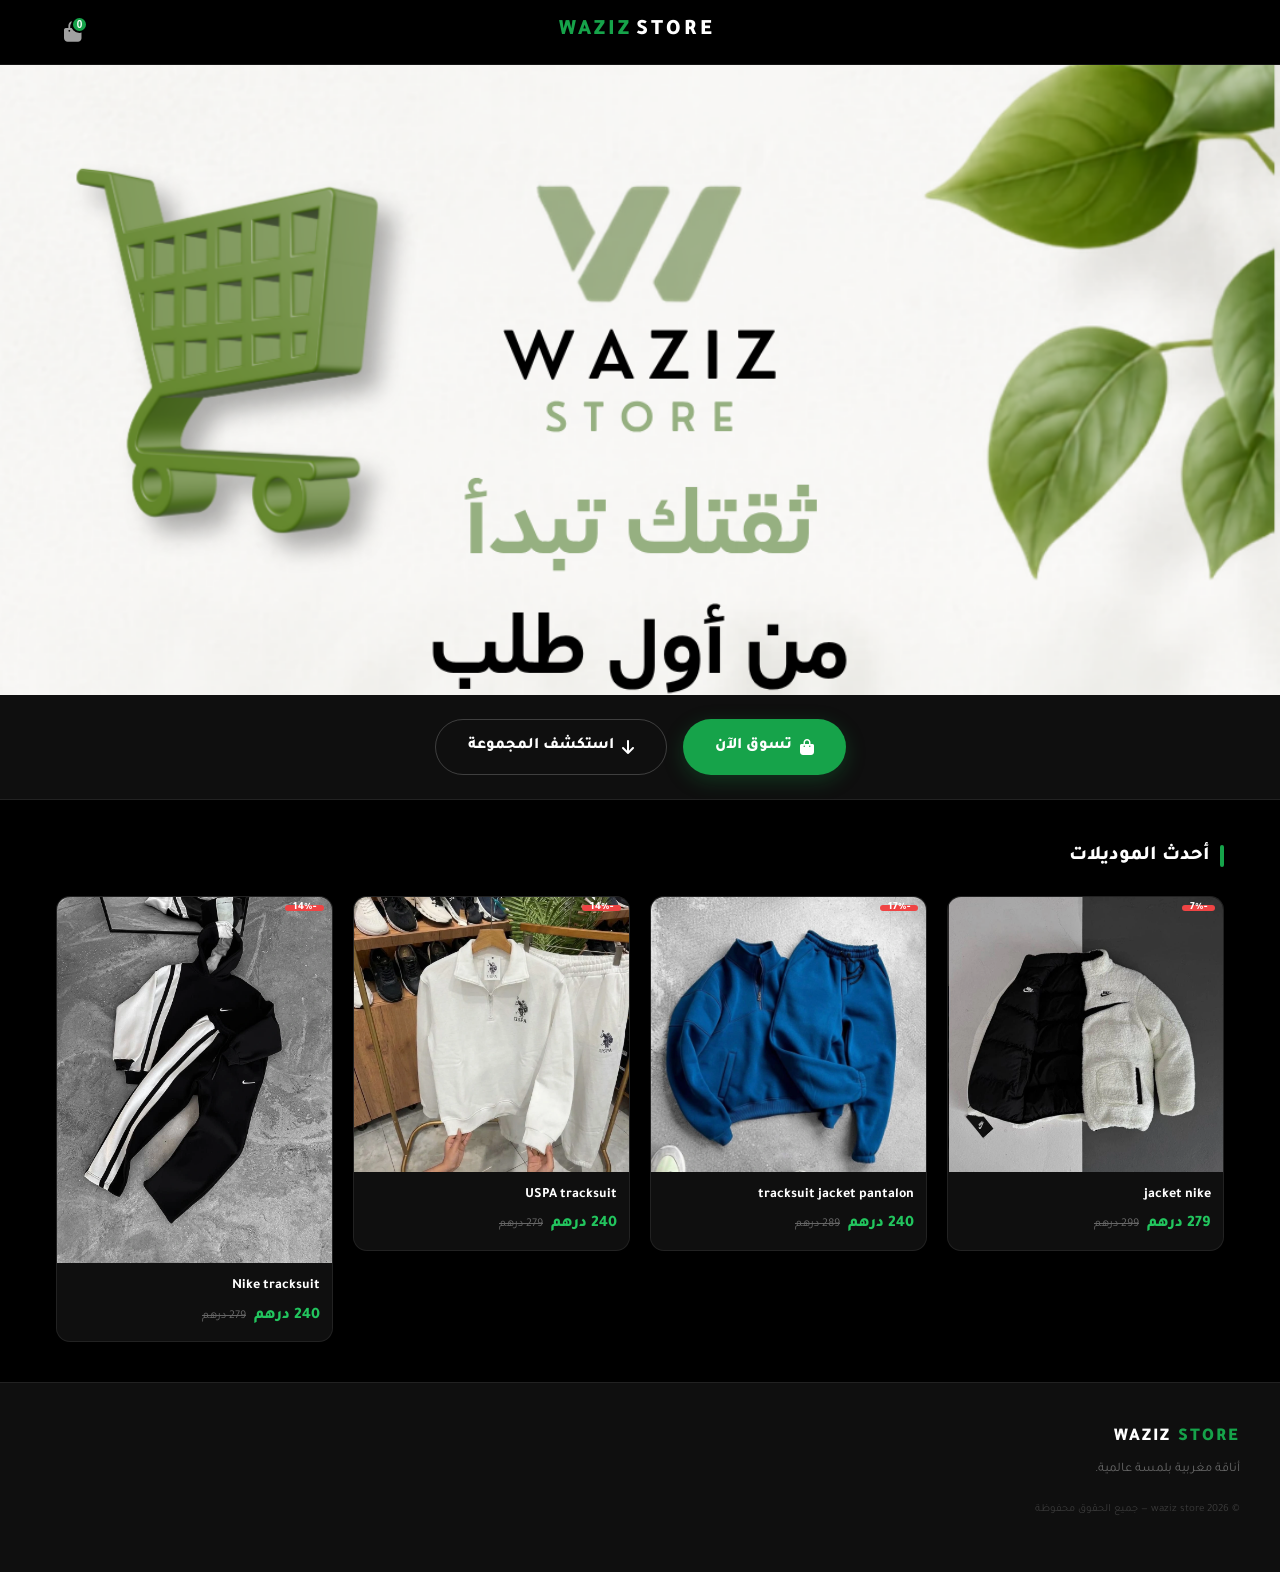
<file: index.html>
<!DOCTYPE html>
<html lang="ar" dir="rtl">
<head>
  <!-- Meta Pixel Code -->
<script>
!function(f,b,e,v,n,t,s)
{if(f.fbq)return;n=f.fbq=function(){n.callMethod?
n.callMethod.apply(n,arguments):n.queue.push(arguments)};
if(!f._fbq)f._fbq=n;n.push=n;n.loaded=!0;n.version='2.0';
n.queue=[];t=b.createElement(e);t.async=!0;
t.src=v;s=b.getElementsByTagName(e)[0];
s.parentNode.insertBefore(t,s)}(window, document,'script',
'https://connect.facebook.net/en_US/fbevents.js');
fbq('set', 'autoConfig', 'false', '924727627322102');
fbq('init', '924727627322102');
fbq('track', 'PageView');
</script>
<noscript><img height="1" width="1" style="display:none"
src="https://www.facebook.com/tr?id=924727627322102&ev=PageView&noscript=1"
/></noscript>
<!-- End Meta Pixel Code -->
  <meta charset="UTF-8">
  <meta name="viewport" content="width=device-width, initial-scale=1.0">
  <title>WAZIZ STORE | المتجر الرسمي — أزياء رجالية وإكسسوارات بجودة عالية</title>
  <meta name="description" content="WAZIZ store — متجرك الرسمي للأزياء الرجالية والإكسسوارات الفاخرة بجودة عالية وأسعار مناسبة، توصيل سريع لجميع المدن المغربية والدفع عند الاستلام.">
  <link rel="canonical" href="https://wazizstore.com/index.html">

  <!-- Open Graph -->
  <meta property="og:type" content="website">
  <meta property="og:site_name" content="WAZIZ store">
  <meta property="og:title" content="WAZIZ store | المتجر الرسمي">
  <meta property="og:description" content="أزياء رجالية وإكسسوارات فاخرة بجودة عالية، توصيل سريع لجميع المدن المغربية والدفع عند الاستلام.">

  <meta property="og:url" content="https://wazizstore.com/index.html">
  <meta property="og:locale" content="ar_MA">

  <!-- Twitter Card -->
  <meta name="twitter:card" content="summary_large_image">
  <meta name="twitter:title" content="WAZIZ store | المتجر الرسمي">
  <meta name="twitter:description" content="أزياء رجالية وإكسسوارات فاخرة بجودة عالية، توصيل سريع لجميع المدن المغربية.">


  <meta name="theme-color" content="#000000">
  <link rel="icon" href="favicon.ico" sizes="any">

  <!-- Preload the LCP image (hero background) -->
  <link rel="preload" as="image" href="خدمة عملاء متاحة 724.webp" type="image/webp">

  <!-- Fonts: preconnect + non-blocking load -->
  <link rel="preconnect" href="https://fonts.googleapis.com">
  <link rel="preconnect" href="https://fonts.gstatic.com" crossorigin>
  <link rel="stylesheet" href="https://fonts.googleapis.com/css2?family=Tajawal:wght@400;700;800;900&display=swap">

  <!-- Font Awesome: loaded non-render-blocking, falls back via <noscript> -->
  <link rel="preconnect" href="https://cdnjs.cloudflare.com" crossorigin>
  <link rel="stylesheet" href="https://cdnjs.cloudflare.com/ajax/libs/font-awesome/6.4.0/css/all.min.css" media="print" onload="this.media='all'">
  <noscript><link rel="stylesheet" href="https://cdnjs.cloudflare.com/ajax/libs/font-awesome/6.4.0/css/all.min.css"></noscript>

  <link rel="stylesheet" href="assets/css/style.css">

  <!-- Structured data -->
  <script type="application/ld+json">
  {
    "@context": "https://schema.org",
    "@type": "Organization",
    "name": "WAZIZ store",
    "url": "https://wazizshop.com/",

    "sameAs": ["https://wa.me/212604971625"]
  }
  </script>
</head>
<body>
  <a href="#main" class="skip-link">تخطي إلى المحتوى</a>

  <!-- ── Header ── -->
  <header class="site-header">
    <div class="nav-inner">
      <div style="width:40px;"></div>
      <a href="index.html" class="nav-logo">store <span>waziz</span></a>
      <button class="icon-btn" data-action="toggle-cart" aria-label="سلة التسوق" aria-haspopup="true">
        <i class="fas fa-shopping-bag" aria-hidden="true"></i>
        <span class="badge" id="cartBadge">0</span>
      </button>
    </div>
  </header>

  <main id="main">
    <!-- ── Hero Section ── -->
    <section class="hero">
      <picture>
        <source srcset="خدمة عملاء متاحة 724.webp" type="image/webp">
        <img src="خدمة عملاء متاحة 724.webp" alt="WAZIZ Store - أزياء رجالية فاخرة" class="hero-image" loading="eager" fetchpriority="high">
      </picture>
    </section>

    <!-- ── CTA Buttons Below Hero ── -->
    <section class="hero-cta-section">
      <div class="hero-cta-container">
        <a class="btn-primary" href="shop.html">
          <i class="fas fa-shopping-bag" aria-hidden="true"></i>
          تسوق الآن
        </a>
        <a class="btn-secondary" href="#featured">
          <i class="fas fa-arrow-down" aria-hidden="true"></i>
          استكشف المجموعة
        </a>
      </div>
    </section>

   

   <!-- Featured Products -->
<section class="section" id="featured">
  <h2 class="section-title">أحدث الموديلات</h2>
  <div class="grid" id="featuredGrid" aria-live="polite"></div>
</section>

   

  <!-- ── Footer ── -->
  <footer class="site-footer">
    <div class="footer-content">
      <div class="footer-section">
        <div class="footer-logo">WAZIZ <span>store</span></div>
        <p class="footer-tagline">أناقة مغربية بلمسة عالمية.</p>
   
    <p class="footer-copy">© 2026 waziz store — جميع الحقوق محفوظة</p>
  </footer>

  <!-- ── Cart Drawer ── -->
  <div class="drawer-overlay" id="cartOverlay"></div>
  <div class="drawer" id="cartDrawer" role="dialog" aria-modal="true" aria-label="سلة التسوق">
    <div class="drawer-header">
      <span class="drawer-title"><i class="fas fa-shopping-bag" aria-hidden="true"></i> سلة التسوق</span>
      <button class="icon-btn" data-action="toggle-cart" aria-label="إغلاق السلة"><i class="fas fa-times" aria-hidden="true"></i></button>
    </div>
    <div class="drawer-body" id="cartBody"></div>
    <div class="drawer-footer" id="cartFoot" style="display:none">
      <div class="cart-total-row">
        <span>المجموع:</span>
        <span class="cart-total-amount" id="cartTotal">0 درهم</span>
      </div>
      <a class="submit-btn" href="shop.html">
        <i class="fas fa-check-circle" aria-hidden="true"></i>
        إتمام الطلب
      </a>
    </div>
  </div>

 

  <div id="toast" role="status" aria-live="polite"></div>

  <script type="module" src="assets/js/home.js"></script>
</body>
</html>
</file>
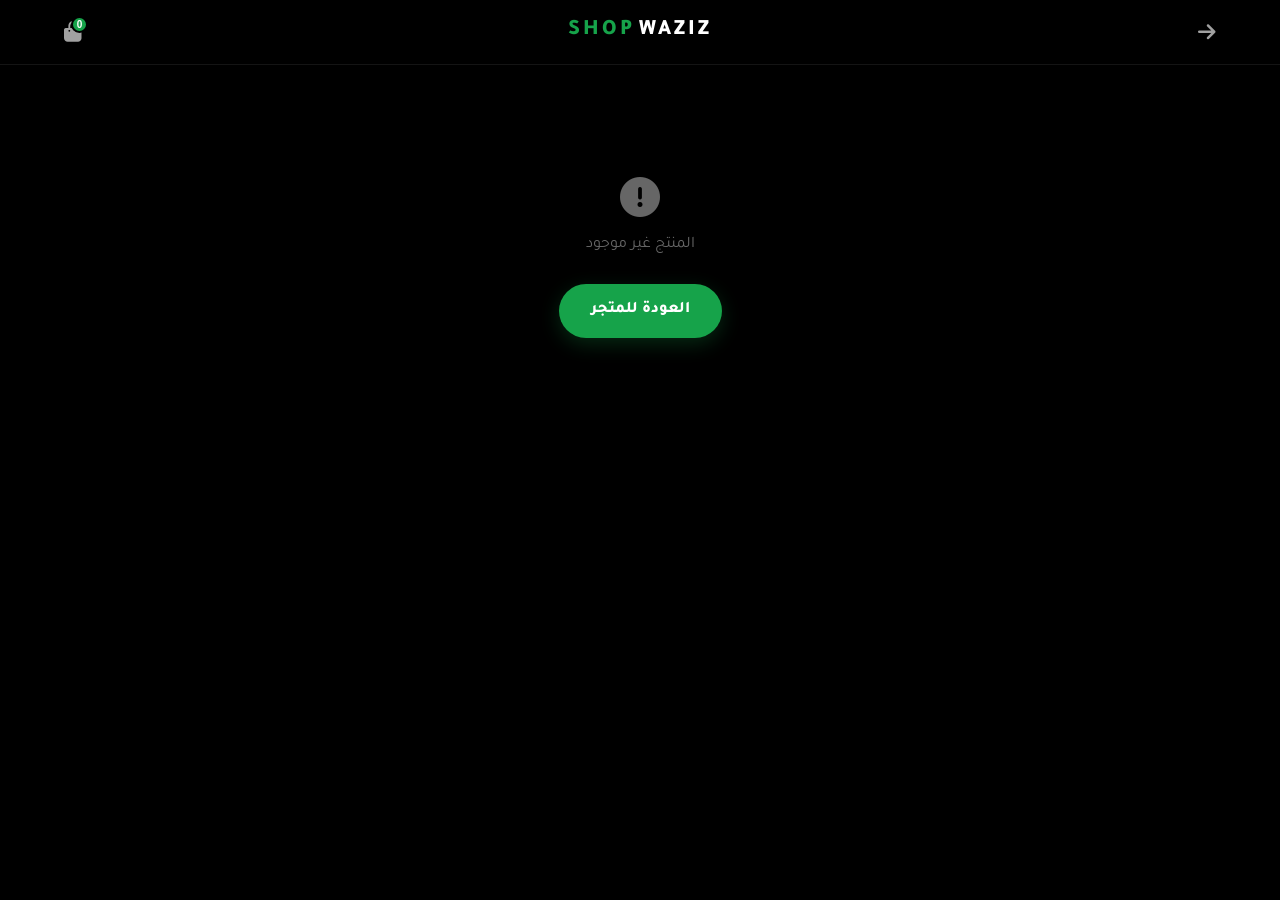
<file: product.html>
<!DOCTYPE html>
<html lang="ar" dir="rtl">
<head>
  <!-- Meta Pixel Code -->
<script>
!function(f,b,e,v,n,t,s)
{if(f.fbq)return;n=f.fbq=function(){n.callMethod?
n.callMethod.apply(n,arguments):n.queue.push(arguments)};
if(!f._fbq)f._fbq=n;n.push=n;n.loaded=!0;n.version='2.0';
n.queue=[];t=b.createElement(e);t.async=!0;
t.src=v;s=b.getElementsByTagName(e)[0];
s.parentNode.insertBefore(t,s)}(window, document,'script',
'https://connect.facebook.net/en_US/fbevents.js');
fbq('set', 'autoConfig', 'false', '924727627322102');
fbq('init', '924727627322102');
fbq('track', 'PageView');
</script>
<noscript><img height="1" width="1" style="display:none"
src="https://www.facebook.com/tr?id=924727627322102&ev=PageView&noscript=1"
/></noscript>
<!-- End Meta Pixel Code -->
  <meta charset="UTF-8">
  <meta name="viewport" content="width=device-width, initial-scale=1.0">
  <title>المنتج | WAZIZ SHOP</title>
  <meta name="description" content="تفاصيل المنتج، الألوان والمقاسات المتوفرة، وطلب سريع مع توصيل لجميع المدن المغربية والدفع عند الاستلام.">
  <link rel="canonical" href="https://wazizshop.com/product.html">

  <meta property="og:type" content="product">
  <meta property="og:site_name" content="WAZIZ SHOP">
  <meta property="og:title" content="المنتج | WAZIZ SHOP">
  <meta property="og:url" content="https://wazizshop.com/product.html">
  <meta property="og:locale" content="ar_MA">

  <meta name="twitter:card" content="summary_large_image">

  <meta name="theme-color" content="#000000">
  <link rel="icon" href="favicon.ico" sizes="any">

  <link rel="preconnect" href="https://fonts.googleapis.com">
  <link rel="preconnect" href="https://fonts.gstatic.com" crossorigin>
  <link rel="stylesheet" href="https://fonts.googleapis.com/css2?family=Tajawal:wght@400;700;800;900&display=swap">

  <link rel="preconnect" href="https://cdnjs.cloudflare.com" crossorigin>
  <link rel="stylesheet" href="https://cdnjs.cloudflare.com/ajax/libs/font-awesome/6.4.0/css/all.min.css" media="print" onload="this.media='all'">
  <noscript><link rel="stylesheet" href="https://cdnjs.cloudflare.com/ajax/libs/font-awesome/6.4.0/css/all.min.css"></noscript>

  <link rel="stylesheet" href="assets/css/style.css">
</head>
<body>
  <a href="#productPage" class="skip-link">تخطي إلى المحتوى</a>

  <!-- ── Header ── -->
  <header class="site-header">
    <div class="nav-inner">
      <button class="icon-btn" onclick="history.back()" aria-label="رجوع">
        <i class="fas fa-arrow-right" aria-hidden="true"></i>
      </button>
      <a href="index.html" class="nav-logo">WAZIZ <span>SHOP</span></a>
      <button class="icon-btn" data-action="toggle-cart" aria-label="سلة التسوق" aria-haspopup="true">
        <i class="fas fa-shopping-bag" aria-hidden="true"></i>
        <span class="badge" id="cartBadge">0</span>
      </button>
    </div>
  </header>

  <!-- ── Product Content ── -->
  <main id="productPage" class="product-page">
    <div style="text-align:center; padding:60px 20px; color:var(--text-muted);">
      <i class="fas fa-spinner fa-spin" style="font-size:28px;" aria-hidden="true"></i>
      <span class="sr-only">جاري التحميل...</span>
    </div>
  </main>

  <div id="toast" role="status" aria-live="polite"></div>

  <!-- ── Cart Drawer ── -->
  <div class="drawer-overlay" id="cartOverlay"></div>
  <div class="drawer" id="cartDrawer" role="dialog" aria-modal="true" aria-label="سلة التسوق">
    <div class="drawer-header">
      <span class="drawer-title"><i class="fas fa-shopping-bag" aria-hidden="true"></i> سلة التسوق</span>
      <button class="icon-btn" data-action="toggle-cart" aria-label="إغلاق السلة"><i class="fas fa-times" aria-hidden="true"></i></button>
    </div>
    <div class="drawer-body" id="cartBody"></div>
    <div class="drawer-footer" id="cartFoot" style="display:none">
      <div class="cart-total-row">
        <span>المجموع:</span>
        <span class="cart-total-amount" id="cartTotal">0 درهم</span>
      </div>
      <button class="submit-btn" type="button" data-action="open-checkout">
        <i class="fas fa-check-circle" aria-hidden="true"></i>
        إتمام الطلب
      </button>
    </div>
  </div>

  <!-- ── Checkout Drawer ── -->
  <div class="drawer-overlay" id="coOverlay"></div>
  <div class="co-drawer" id="coDrawer" role="dialog" aria-modal="true" aria-label="تأكيد الطلب">
    <div class="drawer-header">
      <span class="drawer-title"><i class="fas fa-map-marker-alt" aria-hidden="true"></i> تأكيد الطلب</span>
      <button class="icon-btn" type="button" data-action="close-checkout" aria-label="إغلاق"><i class="fas fa-times" aria-hidden="true"></i></button>
    </div>
    <div class="drawer-body" id="coBody">
      <form id="checkoutForm" novalidate>
        <div class="form-field"><label for="cName">الاسم الكامل</label><input type="text" id="cName" name="name" placeholder="اسمك الكامل" autocomplete="name" required></div>
        <div class="form-field"><label for="cPhone">رقم الهاتف</label><input type="tel" id="cPhone" name="phone" placeholder="06XXXXXXXX" autocomplete="tel" required></div>
        <div class="form-field"><label for="cCity">المدينة</label><input type="text" id="cCity" name="city" placeholder="مدينتك" autocomplete="address-level2" required></div>
        <div class="form-field"><label for="cAddr">العنوان التفصيلي</label><textarea id="cAddr" name="address" placeholder="الحي، الشارع..." autocomplete="street-address" required></textarea></div>
        <button class="submit-btn" id="coSubmitBtn" type="submit">
          <i class="fas fa-paper-plane" aria-hidden="true"></i>
          تأكيد الطلب الآن
        </button>
      </form>
    </div>
  </div>



  <script type="module" src="assets/js/product.js"></script>
</body>
</html>
</file>
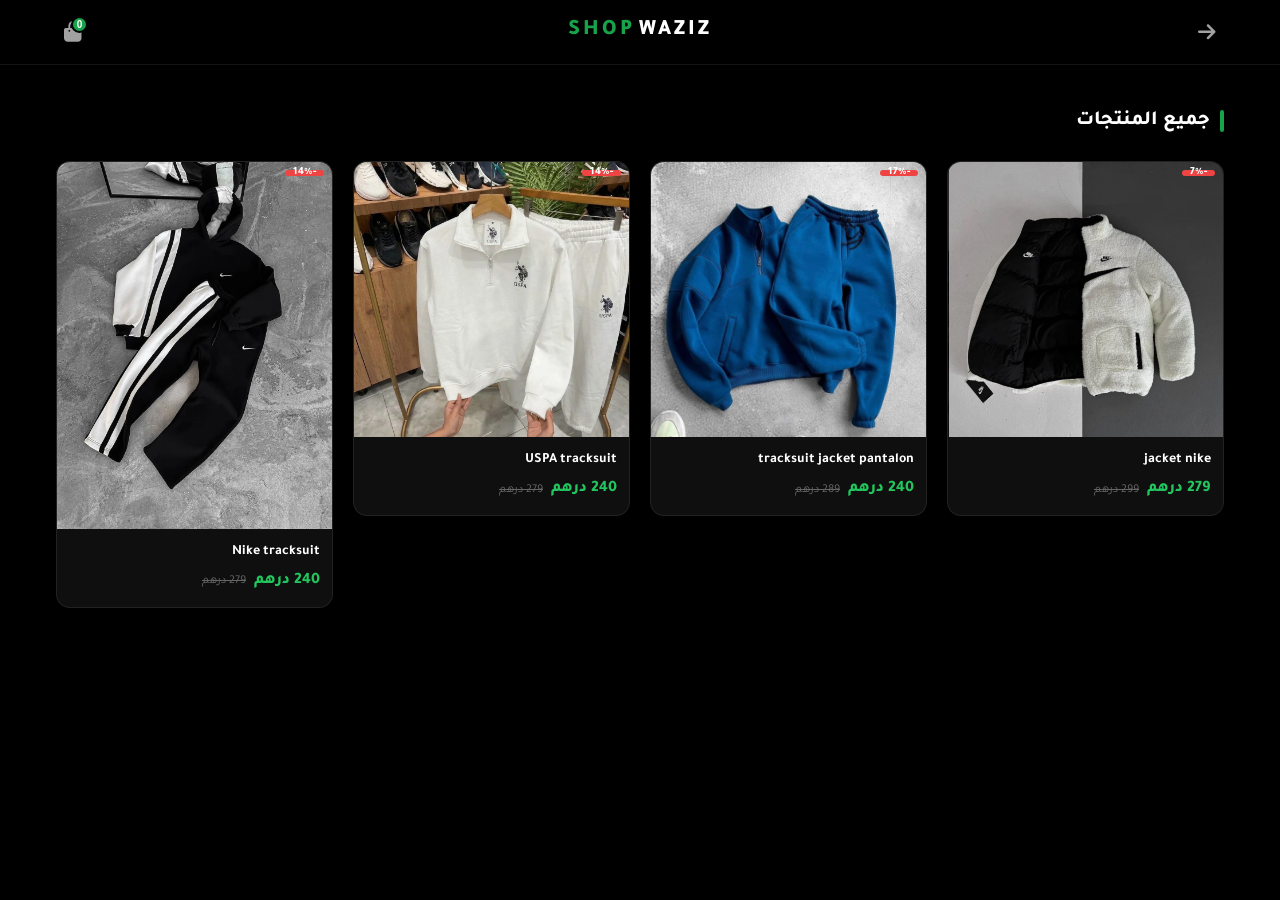
<file: shop.html>
<!DOCTYPE html>
<html lang="ar" dir="rtl">
<head>
  <!-- Meta Pixel Code -->
<script>
!function(f,b,e,v,n,t,s)
{if(f.fbq)return;n=f.fbq=function(){n.callMethod?
n.callMethod.apply(n,arguments):n.queue.push(arguments)};
if(!f._fbq)f._fbq=n;n.push=n;n.loaded=!0;n.version='2.0';
n.queue=[];t=b.createElement(e);t.async=!0;
t.src=v;s=b.getElementsByTagName(e)[0];
s.parentNode.insertBefore(t,s)}(window, document,'script',
'https://connect.facebook.net/en_US/fbevents.js');
fbq('set', 'autoConfig', 'false', '924727627322102');
fbq('init', '924727627322102');
fbq('track', 'PageView');
</script>
<noscript><img height="1" width="1" style="display:none"
src="https://www.facebook.com/tr?id=924727627322102&ev=PageView&noscript=1"
/></noscript>
<!-- End Meta Pixel Code -->
  <meta charset="UTF-8">
  <meta name="viewport" content="width=device-width, initial-scale=1.0">
  <title>المتجر | WAZIZ SHOP — تسوق جميع المنتجات</title>
  <meta name="description" content="تصفح جميع منتجات WAZIZ SHOP من الأزياء الرجالية والإكسسوارات الفاخرة. توصيل سريع لجميع المدن المغربية والدفع عند الاستلام.">
  <link rel="canonical" href="https://wazizshop.com/shop.html">

  <meta property="og:type" content="website">
  <meta property="og:site_name" content="WAZIZ SHOP">
  <meta property="og:title" content="المتجر | WAZIZ SHOP">
  <meta property="og:description" content="تصفح جميع منتجات WAZIZ SHOP، توصيل سريع لجميع المدن المغربية.">
  <meta property="og:url" content="https://wazizshop.com/shop.html">
  <meta property="og:locale" content="ar_MA">

  <meta name="twitter:card" content="summary_large_image">
  <meta name="twitter:title" content="المتجر | WAZIZ SHOP">
  <meta name="twitter:description" content="تصفح جميع منتجات WAZIZ SHOP، توصيل سريع لجميع المدن المغربية.">

  <meta name="theme-color" content="#000000">
  <link rel="icon" href="favicon.ico" sizes="any">

  <link rel="preconnect" href="https://fonts.googleapis.com">
  <link rel="preconnect" href="https://fonts.gstatic.com" crossorigin>
  <link rel="stylesheet" href="https://fonts.googleapis.com/css2?family=Tajawal:wght@400;700;800;900&display=swap">

  <link rel="preconnect" href="https://cdnjs.cloudflare.com" crossorigin>
  <link rel="stylesheet" href="https://cdnjs.cloudflare.com/ajax/libs/font-awesome/6.4.0/css/all.min.css" media="print" onload="this.media='all'">
  <noscript><link rel="stylesheet" href="https://cdnjs.cloudflare.com/ajax/libs/font-awesome/6.4.0/css/all.min.css"></noscript>

  <link rel="stylesheet" href="assets/css/style.css">
</head>
<body>
  <a href="#main" class="skip-link">تخطي إلى المحتوى</a>

  <!-- ── Header ── -->
  <header class="site-header">
    <div class="nav-inner">
      <a class="icon-btn" href="index.html" aria-label="الرئيسية">
        <i class="fas fa-arrow-right" aria-hidden="true"></i>
      </a>
      <a href="index.html" class="nav-logo">WAZIZ <span>SHOP</span></a>
      <button class="icon-btn" data-action="toggle-cart" aria-label="سلة التسوق" aria-haspopup="true">
        <i class="fas fa-shopping-bag" aria-hidden="true"></i>
        <span class="badge" id="cartBadge">0</span>
      </button>
    </div>
  </header>

  <!-- ── Products ── -->
  <main id="main" class="section">
    <h1 class="section-title">جميع المنتجات</h1>
    <div class="grid" id="shopGrid" aria-live="polite"></div>
  </main>

  <div id="toast" role="status" aria-live="polite"></div>

  <!-- ── Cart Drawer ── -->
  <div class="drawer-overlay" id="cartOverlay"></div>
  <div class="drawer" id="cartDrawer" role="dialog" aria-modal="true" aria-label="سلة التسوق">
    <div class="drawer-header">
      <span class="drawer-title"><i class="fas fa-shopping-bag" aria-hidden="true"></i> سلة التسوق</span>
      <button class="icon-btn" data-action="toggle-cart" aria-label="إغلاق السلة"><i class="fas fa-times" aria-hidden="true"></i></button>
    </div>
    <div class="drawer-body" id="cartBody"></div>
    <div class="drawer-footer" id="cartFoot" style="display:none">
      <div class="cart-total-row">
        <span>المجموع:</span>
        <span class="cart-total-amount" id="cartTotal">0 درهم</span>
      </div>
      <button class="submit-btn" type="button" data-action="open-checkout">
        <i class="fas fa-check-circle" aria-hidden="true"></i>
        إتمام الطلب
      </button>
    </div>
  </div>

  <!-- ── Checkout Drawer ── -->
  <div class="drawer-overlay" id="coOverlay"></div>
  <div class="co-drawer" id="coDrawer" role="dialog" aria-modal="true" aria-label="تأكيد الطلب">
    <div class="drawer-header">
      <span class="drawer-title"><i class="fas fa-map-marker-alt" aria-hidden="true"></i> تأكيد الطلب</span>
      <button class="icon-btn" type="button" data-action="close-checkout" aria-label="إغلاق"><i class="fas fa-times" aria-hidden="true"></i></button>
    </div>
    <div class="drawer-body" id="coBody">
      <form id="checkoutForm" class="order-section" style="margin-top:0; border:none; background:transparent;" novalidate>
        <div class="order-section-body" style="padding:0;">
          <div class="form-field"><label for="cName">الاسم الكامل</label><input type="text" id="cName" name="name" placeholder="اسمك الكامل" autocomplete="name" required></div>
          <div class="form-field"><label for="cPhone">رقم الهاتف</label><input type="tel" id="cPhone" name="phone" placeholder="06XXXXXXXX" autocomplete="tel" required></div>
          <div class="form-field"><label for="cCity">المدينة</label><input type="text" id="cCity" name="city" placeholder="مدينتك" autocomplete="address-level2" required></div>
          <div class="form-field"><label for="cAddr">العنوان التفصيلي</label><textarea id="cAddr" name="address" placeholder="الحي، الشارع..." autocomplete="street-address" required></textarea></div>
          <button class="submit-btn" id="coSubmitBtn" type="submit">
            <i class="fas fa-paper-plane" aria-hidden="true"></i>
            تأكيد الطلب الآن
          </button>
        </div>
      </form>
    </div>
  </div>

  <script type="module" src="assets/js/shop.js"></script>
</body>
</html>
</file>
<file: assets/css/style.css>
/*
  WAZIZ SHOP – 2026 Redesign
  Palette: Black · White · Emerald Green
  Mobile-First · Premium · Clean
*/

:root {
  --black:   #000000;
  --white:   #ffffff;
  --green:   #16a34a;
  --green-dark: #15803d;
  --green-light: #dcfce7;
  --green-mid: #22c55e;

  --bg:      #000000;
  --surface: #0f0f0f;
  --surface2: #1a1a1a;
  --border:  rgba(255,255,255,0.08);
  --border-green: rgba(22,163,74,0.35);

  --text:    #ffffff;
  --text-secondary: #a1a1a1;
  --text-muted: #666666;

  --radius-sm: 8px;
  --radius:    14px;
  --radius-lg: 20px;
  --radius-xl: 28px;

  --shadow-sm:  0 2px 8px rgba(0,0,0,0.4);
  --shadow:     0 8px 24px rgba(0,0,0,0.6);
  --shadow-green: 0 6px 20px rgba(22,163,74,0.25);

  --transition: all 0.25s cubic-bezier(0.4, 0, 0.2, 1);
  --transition-fast: all 0.15s ease;
}
/* ─── Reset ─── */
*, *::before, *::after { box-sizing: border-box; margin: 0; padding: 0; -webkit-tap-highlight-color: transparent; }
html { scroll-behavior: smooth; }
body {
  font-family: 'Tajawal', sans-serif;
  background: var(--bg);
  color: var(--text);
  line-height: 1.6;
  direction: rtl;
  overflow-x: hidden;
  -webkit-font-smoothing: antialiased;
}
a { text-decoration: none; color: inherit; }
img { display: block; max-width: 100%; }

/* ─── Header ─── */
.site-header {
  position: sticky;
  top: 0;
  z-index: 1000;
  background: rgba(0,0,0,0.92);
  backdrop-filter: blur(16px);
  -webkit-backdrop-filter: blur(16px);
  border-bottom: 1px solid var(--border);
}
.nav-inner {
  max-width: 1200px;
  margin: 0 auto;
  padding: 0 16px;
  height: 64px;
  display: flex;
  align-items: center;
  justify-content: space-between;
}
.nav-logo {
  font-size: 20px;
  font-weight: 900;
  color: var(--white);
  text-transform: uppercase;
  letter-spacing: 3px;
  display: flex;
  align-items: center;
  gap: 4px;
}
.nav-logo span { color: var(--green); }
.nav-logo img { height: 36px; width: auto; }

.icon-btn {
  background: none;
  border: none;
  font-size: 20px;
  cursor: pointer;
  color: var(--text-secondary);
  position: relative;
  padding: 8px;
  border-radius: 50%;
  transition: var(--transition-fast);
  display: flex;
  align-items: center;
  justify-content: center;
}
.icon-btn:hover { color: var(--white); background: var(--surface2); }
.badge {
  position: absolute;
  top: 2px;
  right: 2px;
  background: var(--green);
  color: var(--white);
  font-size: 10px;
  width: 17px;
  height: 17px;
  border-radius: 50%;
  display: flex;
  align-items: center;
  justify-content: center;
  font-weight: 800;
  border: 2px solid var(--black);
}

/* ─── Hero Section (Redesigned) ─── */
.hero {
  position: relative;
  width: 100%;
  background: var(--black);
  overflow: hidden;
  display: block;
}

.hero-image {
  display: block;
  width: 100%;
  height: auto;
  object-fit: contain;
  object-position: center;
  opacity: 1;
  transition: transform 0.3s ease;
}

.hero:hover .hero-image {
  transform: scale(1.02);
}

/* ─── CTA Section Below Hero ─── */
.hero-cta-section {
  background: var(--surface);
  padding: 24px 16px;
  border-bottom: 1px solid var(--border);
}

.hero-cta-container {
  max-width: 1200px;
  margin: 0 auto;
  display: flex;
  flex-direction: column;
  gap: 12px;
}

@media (min-width: 480px) {
  .hero-cta-container {
    flex-direction: row;
    justify-content: center;
    gap: 16px;
  }
}

@keyframes heroEntrance {
  from { 
    opacity: 0; 
    transform: translateY(30px); 
  }
  to { 
    opacity: 1; 
    transform: translateY(0); 
  }
}

.hero-badge {
  display: inline-block;
  background: rgba(22,163,74,0.15);
  color: var(--green-mid);
  padding: 8px 16px;
  border-radius: 20px;
  font-size: 12px;
  font-weight: 800;
  text-transform: uppercase;
  letter-spacing: 1px;
  margin-bottom: 16px;
  border: 1px solid rgba(22,163,74,0.3);
  animation: heroEntrance 0.8s ease forwards 0.1s;
  animation-fill-mode: both;
}

.hero-title {
  font-size: clamp(36px, 10vw, 64px);
  font-weight: 900;
  margin-bottom: 12px;
  line-height: 1.1;
  letter-spacing: -1px;
  animation: heroEntrance 0.8s ease forwards 0.2s;
  animation-fill-mode: both;
}

.hero-subtitle {
  font-size: clamp(16px, 4vw, 24px);
  color: var(--text-secondary);
  margin-bottom: 28px;
  font-weight: 400;
  animation: heroEntrance 0.8s ease forwards 0.3s;
  animation-fill-mode: both;
}

.hero-cta {
  display: flex;
  flex-direction: column;
  gap: 12px;
  animation: heroEntrance 0.8s ease forwards 0.4s;
  animation-fill-mode: both;
}

@media (min-width: 480px) {
  .hero-cta {
    flex-direction: row;
    justify-content: center;
    gap: 16px;
  }
}

/* ─── Trust Section ─── */
.trust-section {
  background: var(--surface);
  border-top: 1px solid var(--border);
  border-bottom: 1px solid var(--border);
  padding: 32px 16px;
  margin: 0;
}

.trust-grid {
  max-width: 1200px;
  margin: 0 auto;
  display: grid;
  grid-template-columns: 1fr;
  gap: 24px;
}

@media (min-width: 480px) {
  .trust-grid {
    grid-template-columns: repeat(3, 1fr);
    gap: 20px;
  }
}

.trust-item {
  text-align: center;
  padding: 20px 16px;
}

.trust-icon {
  font-size: 32px;
  color: var(--green);
  margin-bottom: 12px;
  display: flex;
  justify-content: center;
}

.trust-item h3 {
  font-size: 16px;
  font-weight: 800;
  margin-bottom: 6px;
  color: var(--white);
}

.trust-item p {
  font-size: 13px;
  color: var(--text-secondary);
  line-height: 1.5;
}

/* ─── Buttons ─── */
.btn-primary {
  display: inline-flex;
  align-items: center;
  justify-content: center;
  gap: 8px;
  padding: 14px 32px;
  background: var(--green);
  color: var(--white);
  font-weight: 800;
  font-size: 16px;
  border: none;
  border-radius: var(--radius-xl);
  cursor: pointer;
  transition: var(--transition);
  box-shadow: var(--shadow-green);
  font-family: 'Tajawal', sans-serif;
  white-space: nowrap;
}

.btn-primary:hover {
  background: var(--green-dark);
  transform: translateY(-2px);
  box-shadow: 0 10px 28px rgba(22,163,74,0.35);
}

.btn-primary:active { 
  transform: translateY(0); 
}

.btn-secondary {
  display: inline-flex;
  align-items: center;
  justify-content: center;
  gap: 8px;
  padding: 14px 32px;
  background: transparent;
  color: var(--white);
  font-weight: 800;
  font-size: 16px;
  border: 1.5px solid rgba(255,255,255,0.2);
  border-radius: var(--radius-xl);
  cursor: pointer;
  transition: var(--transition);
  font-family: 'Tajawal', sans-serif;
  white-space: nowrap;
}

.btn-secondary:hover {
  border-color: var(--green);
  color: var(--green-mid);
  background: rgba(22,163,74,0.1);
  transform: translateY(-2px);
}

.btn-secondary:active { 
  transform: translateY(0); 
}

/* ─── CTA Section ─── */
.cta-section {
  background: linear-gradient(135deg, rgba(22,163,74,0.1) 0%, rgba(22,163,74,0.05) 100%);
  border: 1px solid var(--border-green);
  border-radius: var(--radius-lg);
  padding: 48px 20px;
  margin: 40px 16px;
  max-width: 1200px;
  margin-left: auto;
  margin-right: auto;
  text-align: center;
}

.cta-content h2 {
  font-size: clamp(24px, 6vw, 36px);
  font-weight: 900;
  margin-bottom: 12px;
  line-height: 1.2;
}

.cta-content p {
  font-size: 16px;
  color: var(--text-secondary);
  margin-bottom: 28px;
  max-width: 500px;
  margin-left: auto;
  margin-right: auto;
}

/* ─── Sections ─── */
.section {
  padding: 40px 16px;
  max-width: 1200px;
  margin: 0 auto;
}

.section-title {
  font-size: 20px;
  font-weight: 800;
  margin-bottom: 24px;
  color: var(--white);
  display: flex;
  align-items: center;
  gap: 10px;
}

.section-title::before {
  content: '';
  display: block;
  width: 4px;
  height: 22px;
  background: var(--green);
  border-radius: 2px;
  flex-shrink: 0;
}

/* ─── Grid ─── */
.grid {
  display: grid;
  grid-template-columns: repeat(2, 1fr);
  gap: 12px;
  align-items: start; /* each card follows its own image height (no stretching / empty space) */
}

@media (min-width: 480px) { 
  .grid { 
    gap: 16px; 
  } 
}

@media (min-width: 768px) {
  .grid { 
    grid-template-columns: repeat(auto-fill, minmax(240px, 1fr)); 
    gap: 20px; 
  }
}

/* ─── Product Card ─── */
.pcard {
  background: var(--surface);
  border-radius: var(--radius);
  overflow: hidden;
  border: 1px solid var(--border);
  cursor: pointer;
  transition: var(--transition);
  position: relative;
  display: block;
}

.pcard:hover {
  border-color: var(--border-green);
  transform: translateY(-4px);
  box-shadow: var(--shadow-green);
}

.pcard:active { 
  transform: translateY(-1px); 
}

.pcard-img {
  position: relative;
  overflow: hidden; /* only clips the hover zoom */
  background: var(--surface2);
  line-height: 0;
}

.pcard-img img {
  display: block;
  width: 100%;
  height: auto; /* keeps the original aspect ratio of every image */
  object-fit: contain;
  transition: transform 0.5s ease;
  background: var(--surface2);
}

.pcard:hover .pcard-img img { 
  transform: scale(1.05); 
}

.pcard-badge {
  position: absolute;
  top: 8px;
  right: 8px;
  background: #ef4444;
  color: #fff;
  padding: 3px 8px;
  font-size: 11px;
  font-weight: 800;
  border-radius: 6px;
  letter-spacing: 0.5px;
}

.pcard-body { 
  padding: 12px; 
}

.pcard-name {
  font-size: 14px;
  font-weight: 700;
  margin-bottom: 6px;
  white-space: nowrap;
  overflow: hidden;
  text-overflow: ellipsis;
  color: var(--text);
}

.pcard-price { 
  display: flex; 
  align-items: center; 
  gap: 8px; 
  flex-wrap: wrap; 
}

.price-now { 
  color: var(--green-mid); 
  font-weight: 800; 
  font-size: 16px; 
}

.price-old { 
  color: var(--text-muted); 
  text-decoration: line-through; 
  font-size: 12px; 
}

/* ─── Product Page ─── */
.product-page {
  padding: 20px 16px 40px;
  max-width: 800px;
  margin: 0 auto;
}

.product-gallery { 
  margin-bottom: 24px; 
}

.main-img-wrap {
  width: 100%;
  border-radius: var(--radius-lg);
  overflow: hidden;
  background: var(--surface2);
  border: 1px solid var(--border);
  position: relative;
  line-height: 0;
  text-align: center;
  touch-action: pan-y; /* vertical scroll stays native; horizontal swipe is handled by JS */
}

.main-img {
  display: block;
  width: 100%;
  height: auto; /* original aspect ratio: portrait, landscape or square */
  max-height: 85vh; /* safety cap for very tall images (image stays whole, never cropped) */
  margin: 0 auto;
  object-fit: contain;
  transition: opacity 0.2s ease;
  background: var(--surface2);
  -webkit-user-drag: none;
  user-select: none;
}

.thumb-grid {
  display: grid;
  grid-template-columns: repeat(4, 1fr);
  gap: 8px;
  margin-top: 10px;
  align-items: start;
}

.thumb-img {
  width: 100%;
  height: auto; /* original aspect ratio */
  object-fit: contain;
  border-radius: var(--radius-sm);
  cursor: pointer;
  border: 2px solid transparent;
  opacity: 0.55;
  background: var(--surface2);
  transition: var(--transition-fast);
}

.thumb-img:hover { 
  opacity: 0.85; 
}

.thumb-img.active {
  border-color: var(--green);
  opacity: 1;
}

/* Product Info */
.product-info { 
  padding: 0; 
}

.product-name {
  font-size: 22px;
  font-weight: 900;
  margin-bottom: 10px;
  line-height: 1.3;
}

.product-prices {
  display: flex;
  align-items: center;
  gap: 12px;
  margin-bottom: 16px;
}

.product-price-now {
  font-size: 26px;
  font-weight: 900;
  color: var(--green-mid);
}

.product-price-old {
  font-size: 16px;
  color: var(--text-muted);
  text-decoration: line-through;
}

.discount-tag {
  background: rgba(239,68,68,0.15);
  color: #ef4444;
  padding: 3px 10px;
  border-radius: 20px;
  font-size: 12px;
  font-weight: 800;
}

.product-desc {
  color: var(--text-secondary);
  font-size: 14px;
  line-height: 1.7;
  margin-bottom: 24px;
  background: var(--surface);
  padding: 14px 16px;
  border-radius: var(--radius);
  border-right: 3px solid var(--border-green);
}

/* ─── Option Groups ─── */
.option-group { 
  margin-bottom: 20px; 
}

.option-label {
  display: block;
  font-weight: 700;
  margin-bottom: 10px;
  font-size: 13px;
  color: var(--text-secondary);
  text-transform: uppercase;
  letter-spacing: 0.5px;
}

.chips { 
  display: flex; 
  gap: 8px; 
  flex-wrap: wrap; 
}

.chip {
  padding: 8px 18px;
  border: 1.5px solid var(--border);
  border-radius: var(--radius-sm);
  cursor: pointer;
  font-size: 14px;
  font-weight: 700;
  transition: var(--transition-fast);
  background: var(--surface2);
  color: var(--text-secondary);
  font-family: 'Tajawal', sans-serif;
}

.chip:hover { 
  border-color: var(--green); 
  color: var(--white); 
}

.chip.active {
  border-color: var(--green);
  color: var(--green-mid);
  background: rgba(22,163,74,0.1);
}

.chip.out-of-stock {
  opacity: 0.35;
  cursor: not-allowed;
  text-decoration: line-through;
}

/* Color chips */
.color-swatch-group { 
  display: flex; 
  gap: 10px; 
  flex-wrap: wrap; 
}

.color-swatch {
  width: 34px;
  height: 34px;
  border-radius: 50%;
  border: 2.5px solid var(--border);
  cursor: pointer;
  transition: var(--transition-fast);
  position: relative;
}

.color-swatch:hover { 
  transform: scale(1.1); 
}

.color-swatch.active {
  border-color: var(--green);
  box-shadow: 0 0 0 3px rgba(22,163,74,0.3);
  transform: scale(1.1);
}

.color-swatch.out-of-stock { 
  opacity: 0.3; 
  cursor: not-allowed; 
}

.color-swatch .color-name-tooltip {
  position: absolute;
  bottom: calc(100% + 6px);
  left: 50%;
  transform: translateX(-50%);
  background: var(--surface2);
  color: var(--text);
  font-size: 11px;
  white-space: nowrap;
  padding: 3px 8px;
  border-radius: 4px;
  pointer-events: none;
  opacity: 0;
  transition: opacity 0.15s ease;
  border: 1px solid var(--border);
}

.color-swatch:hover .color-name-tooltip { 
  opacity: 1; 
}

/* Color classes */
.color-swatch.black  { background: #000; border-color: #444; }
.color-swatch.white  { background: #fff; }
.color-swatch.silver { background: linear-gradient(135deg,#c0c0c0,#e8e8e8); }
.color-swatch.blue   { background: #1d4ed8; }
.color-swatch.green  { background: #16a34a; }
.color-swatch.red    { background: #dc2626; }
.color-swatch.gray   { background: #6b7280; }
.color-swatch.navy   { background: #1e3a5f; }
.color-swatch.beige  { background: #d2b48c; }
.color-swatch.brown  { background: #92400e; }

/* Size chart hint */
.size-hint {
  font-size: 12px;
  color: var(--text-muted);
  margin-top: 8px;
  display: flex;
  align-items: center;
  gap: 5px;
}

/* ─── CTA Buttons ─── */
.btn-buy-now {
  width: 100%;
  padding: 16px;
  background: var(--green);
  color: var(--white);
  border: none;
  border-radius: var(--radius);
  font-weight: 900;
  font-size: 17px;
  cursor: pointer;
  transition: var(--transition);
  font-family: 'Tajawal', sans-serif;
  box-shadow: var(--shadow-green);
  display: flex;
  align-items: center;
  justify-content: center;
  gap: 8px;
  margin-bottom: 10px;
}

.btn-buy-now:hover {
  background: var(--green-dark);
  transform: translateY(-2px);
  box-shadow: 0 10px 28px rgba(22,163,74,0.4);
}

.btn-buy-now:active { 
  transform: translateY(0); 
}

.btn-add-cart {
  width: 100%;
  padding: 14px;
  background: transparent;
  color: var(--white);
  border: 1.5px solid var(--border);
  border-radius: var(--radius);
  font-weight: 800;
  font-size: 16px;
  cursor: pointer;
  transition: var(--transition);
  font-family: 'Tajawal', sans-serif;
  display: flex;
  align-items: center;
  justify-content: center;
  gap: 8px;
}

.btn-add-cart:hover {
  border-color: var(--green);
  color: var(--green-mid);
  background: rgba(22,163,74,0.05);
}

.cta-group { 
  margin-top: 24px; 
  display: flex; 
  flex-direction: column; 
  gap: 10px; 
}

/* ─── Order Form ─── */
.order-section {
  margin-top: 30px;
  background: var(--surface);
  border-radius: var(--radius-lg);
  border: 1px solid var(--border);
  overflow: hidden;
}

.order-section-header {
  padding: 16px 20px;
  background: var(--surface2);
  border-bottom: 1px solid var(--border);
  font-weight: 800;
  font-size: 15px;
  display: flex;
  align-items: center;
  gap: 8px;
}

.order-section-header i { 
  color: var(--green); 
}

.order-section-body { 
  padding: 20px; 
}

.form-field { 
  margin-bottom: 14px; 
}

.form-field label {
  display: block;
  font-weight: 700;
  margin-bottom: 6px;
  font-size: 13px;
  color: var(--text-secondary);
}

.form-field input,
.form-field textarea {
  width: 100%;
  padding: 12px 14px;
  background: var(--surface2);
  border: 1.5px solid var(--border);
  border-radius: var(--radius-sm);
  color: var(--text);
  font-family: 'Tajawal', sans-serif;
  font-size: 14px;
  outline: none;
  transition: var(--transition-fast);
  direction: rtl;
}

.form-field input:focus,
.form-field textarea:focus {
  border-color: var(--green);
  background: rgba(22,163,74,0.04);
}

.form-field textarea { 
  min-height: 80px; 
  resize: vertical; 
}

.form-field input::placeholder,
.form-field textarea::placeholder { 
  color: var(--text-muted); 
}

.submit-btn {
  width: 100%;
  padding: 16px;
  background: var(--green);
  color: var(--white);
  border: none;
  border-radius: var(--radius);
  font-weight: 900;
  font-size: 17px;
  cursor: pointer;
  transition: var(--transition);
  font-family: 'Tajawal', sans-serif;
  display: flex;
  align-items: center;
  justify-content: center;
  gap: 8px;
  box-shadow: var(--shadow-green);
}

.submit-btn:hover {
  background: var(--green-dark);
  transform: translateY(-2px);
}

.submit-btn:active { 
  transform: translateY(0); 
}

.submit-btn:disabled { 
  opacity: 0.6; 
  cursor: not-allowed; 
  transform: none; 
}

/* ─── Cart Drawer ─── */
.drawer-overlay {
  position: fixed;
  inset: 0;
  background: rgba(0,0,0,0.75);
  z-index: 1500;
  display: none;
  backdrop-filter: blur(4px);
  -webkit-backdrop-filter: blur(4px);
  animation: fadeOverlay 0.2s ease;
}

.drawer-overlay.open { 
  display: block; 
}

@keyframes fadeOverlay { 
  from { opacity: 0; } 
  to { opacity: 1; } 
}

.drawer {
  position: fixed;
  top: 0;
  left: -100%;
  width: 88%;
  max-width: 360px;
  height: 100%;
  background: #0a0a0a;
  z-index: 2000;
  transition: left 0.3s cubic-bezier(0.4,0,0.2,1);
  display: flex;
  flex-direction: column;
  border-right: 1px solid var(--border);
}

.drawer.open { 
  left: 0; 
}

.drawer-header {
  padding: 18px 16px;
  border-bottom: 1px solid var(--border);
  display: flex;
  justify-content: space-between;
  align-items: center;
  flex-shrink: 0;
}

.drawer-title {
  font-weight: 800;
  font-size: 16px;
  display: flex;
  align-items: center;
  gap: 8px;
}

.drawer-title i { 
  color: var(--green); 
}

.drawer-body {
  flex: 1;
  overflow-y: auto;
  padding: 16px;
  overscroll-behavior: contain;
}

.drawer-footer {
  padding: 16px;
  border-top: 1px solid var(--border);
  flex-shrink: 0;
}

.cart-item {
  display: flex;
  gap: 12px;
  margin-bottom: 12px;
  align-items: center;
  background: var(--surface);
  padding: 10px 12px;
  border-radius: var(--radius);
  border: 1px solid var(--border);
  transition: var(--transition-fast);
}

.cart-item:hover { 
  border-color: var(--border-green); 
}

.cart-item img {
  width: 50px;
  height: 50px;
  object-fit: contain; /* show the whole image instead of cropping */
  border-radius: 8px;
  background: var(--surface2);
  flex-shrink: 0;
}

.cart-item-info { 
  flex: 1; 
  min-width: 0; 
}

.cart-item-name {
  font-weight: 700;
  font-size: 13px;
  white-space: nowrap;
  overflow: hidden;
  text-overflow: ellipsis;
}

.cart-item-meta { 
  font-size: 11px; 
  color: var(--text-muted); 
  margin-top: 2px; 
}

.cart-item-price { 
  font-weight: 800; 
  color: var(--green-mid); 
  font-size: 14px; 
  margin-top: 3px; 
}

.cart-item-remove {
  background: none;
  border: none;
  color: var(--text-muted);
  cursor: pointer;
  padding: 6px;
  border-radius: 6px;
  transition: var(--transition-fast);
  flex-shrink: 0;
}

.cart-item-remove:hover { 
  color: #ef4444; 
  background: rgba(239,68,68,0.1); 
}

.cart-total-row {
  display: flex;
  justify-content: space-between;
  align-items: center;
  margin-bottom: 14px;
  font-weight: 800;
  font-size: 16px;
}

.cart-total-amount { 
  color: var(--green-mid); 
  font-size: 18px; 
}

.cart-empty {
  text-align: center;
  padding: 48px 20px;
  color: var(--text-muted);
  font-size: 14px;
}

.cart-empty i { 
  font-size: 36px; 
  margin-bottom: 12px; 
  opacity: 0.3; 
  display: block; 
}

/* ─── Checkout Drawer (RTL — comes from right) ─── */
.co-drawer {
  position: fixed;
  top: 0;
  right: -100%;
  width: 88%;
  max-width: 360px;
  height: 100%;
  background: #0a0a0a;
  z-index: 2000;
  transition: right 0.3s cubic-bezier(0.4,0,0.2,1);
  display: flex;
  flex-direction: column;
  border-left: 1px solid var(--border);
}

.co-drawer.open { 
  right: 0; 
}

/* ─── Success State ─── */
.success-box {
  text-align: center;
  padding: 40px 20px;
}

.suc-ico {
  font-size: 52px;
  color: var(--green);
  margin-bottom: 16px;
  animation: popIn 0.4s cubic-bezier(0.175, 0.885, 0.32, 1.275);
}

@keyframes popIn {
  from { transform: scale(0); opacity: 0; }
  to   { transform: scale(1); opacity: 1; }
}

.success-box h3 { 
  font-size: 20px; 
  font-weight: 800; 
  margin-bottom: 8px; 
}

.success-box p { 
  color: var(--text-secondary); 
  font-size: 14px; 
}

/* ─── Toast ─── */
#toast {
  position: fixed;
  bottom: 90px;
  left: 50%;
  transform: translateX(-50%);
  background: var(--surface2);
  color: var(--text);
  padding: 10px 22px;
  border-radius: 40px;
  font-size: 13px;
  font-weight: 700;
  display: none;
  z-index: 3000;
  box-shadow: var(--shadow);
  border: 1px solid var(--border-green);
  white-space: nowrap;
}

#toast.success { 
  background: rgba(22,163,74,0.15); 
  color: var(--green-mid); 
}

#toast.error { 
  background: rgba(239,68,68,0.15); 
  color: #ef4444; 
}

/* ─── WhatsApp Float ─── */
.whatsapp-float {
  position: fixed;
  bottom: 20px;
  left: 20px;
  width: 50px;
  height: 50px;
  background: #25d366;
  color: white;
  border-radius: 50%;
  display: flex;
  align-items: center;
  justify-content: center;
  font-size: 24px;
  box-shadow: 0 4px 16px rgba(37,211,102,0.35);
  z-index: 1000;
  transition: var(--transition);
}

.whatsapp-float:hover { 
  transform: scale(1.08); 
  box-shadow: 0 6px 24px rgba(37,211,102,0.5); 
}

/* ─── Footer ─── */
.site-footer {
  background: var(--surface);
  border-top: 1px solid var(--border);
  padding: 40px 20px 30px;
  text-align: center;
}

.footer-content {
  max-width: 1200px;
  margin: 0 auto 24px;
  display: grid;
  grid-template-columns: 1fr;
  gap: 24px;
}

@media (min-width: 480px) {
  .footer-content {
    grid-template-columns: 1fr 1fr;
    text-align: right;
  }
}

.footer-section h4 {
  font-size: 14px;
  font-weight: 800;
  margin-bottom: 10px;
  color: var(--white);
}

.footer-link {
  display: inline-flex;
  align-items: center;
  gap: 6px;
  font-size: 13px;
  color: var(--text-secondary);
  transition: var(--transition-fast);
}

.footer-link:hover {
  color: var(--green-mid);
}

.footer-logo {
  font-size: 18px;
  font-weight: 900;
  letter-spacing: 2px;
  color: var(--white);
  margin-bottom: 8px;
  text-transform: uppercase;
}

.footer-logo span { 
  color: var(--green); 
}

.footer-tagline { 
  color: var(--text-muted); 
  font-size: 13px; 
  margin-bottom: 20px; 
}

.footer-copy { 
  font-size: 11px; 
  color: var(--text-muted); 
  opacity: 0.5; 
}

/* ─── Spinner ─── */
.spinner {
  width: 18px;
  height: 18px;
  border: 2.5px solid rgba(255,255,255,0.25);
  border-top-color: var(--white);
  border-radius: 50%;
  animation: spin 0.7s linear infinite;
  display: inline-block;
  vertical-align: middle;
}

@keyframes spin { 
  to { transform: rotate(360deg); } 
}

/* ─── Animations / Reveal ─── */
.reveal {
  opacity: 0;
  transform: translateY(16px);
  animation: revealUp 0.45s ease forwards;
}

@keyframes revealUp {
  to { opacity: 1; transform: translateY(0); }
}

.reveal:nth-child(1) { animation-delay: 0.05s; }
.reveal:nth-child(2) { animation-delay: 0.1s; }
.reveal:nth-child(3) { animation-delay: 0.15s; }
.reveal:nth-child(4) { animation-delay: 0.2s; }
.reveal:nth-child(5) { animation-delay: 0.25s; }
.reveal:nth-child(6) { animation-delay: 0.3s; }

/* ─── Reduced Motion ─── */
@media (prefers-reduced-motion: reduce) {
  *, *::before, *::after {
    animation-duration: 0.01ms !important;
    transition-duration: 0.01ms !important;
  }
}

/* ─── Desktop Tweaks ─── */
@media (min-width: 768px) {
  .product-page { 
    padding: 32px 24px 60px; 
  }
  
  .product-layout {
    display: grid;
    grid-template-columns: 1fr 1fr;
    gap: 40px;
    align-items: start;
  }
  
  .product-gallery { 
    margin-bottom: 0; 
  }
  
  .nav-logo { 
    font-size: 22px; 
  }
  
  .hero {
    height: 70vh;
    max-height: 800px;
  }
  
  .trust-section {
    padding: 48px 20px;
  }
}

/* ─── Accessibility: visible focus ring for keyboard users ─── */
a:focus-visible,
button:focus-visible,
.chip:focus-visible,
.color-swatch:focus-visible,
input:focus-visible,
textarea:focus-visible,
.thumb-img:focus-visible {
  outline: 2px solid var(--green-mid);
  outline-offset: 2px;
}

/* ─── Skip link (keyboard/screen-reader users can bypass the header) ─── */
.skip-link {
  position: absolute;
  top: -100px;
  right: 16px;
  background: var(--green);
  color: var(--white);
  padding: 10px 18px;
  border-radius: var(--radius-sm);
  z-index: 4000;
  font-weight: 700;
  transition: top 0.2s ease;
}

.skip-link:focus { 
  top: 12px; 
}

/* ─── Screen-reader-only text ─── */
.sr-only {
  position: absolute;
  width: 1px; 
  height: 1px;
  padding: 0; 
  margin: -1px;
  overflow: hidden;
  clip: rect(0,0,0,0);
  white-space: nowrap;
  border: 0;
}
</file>
